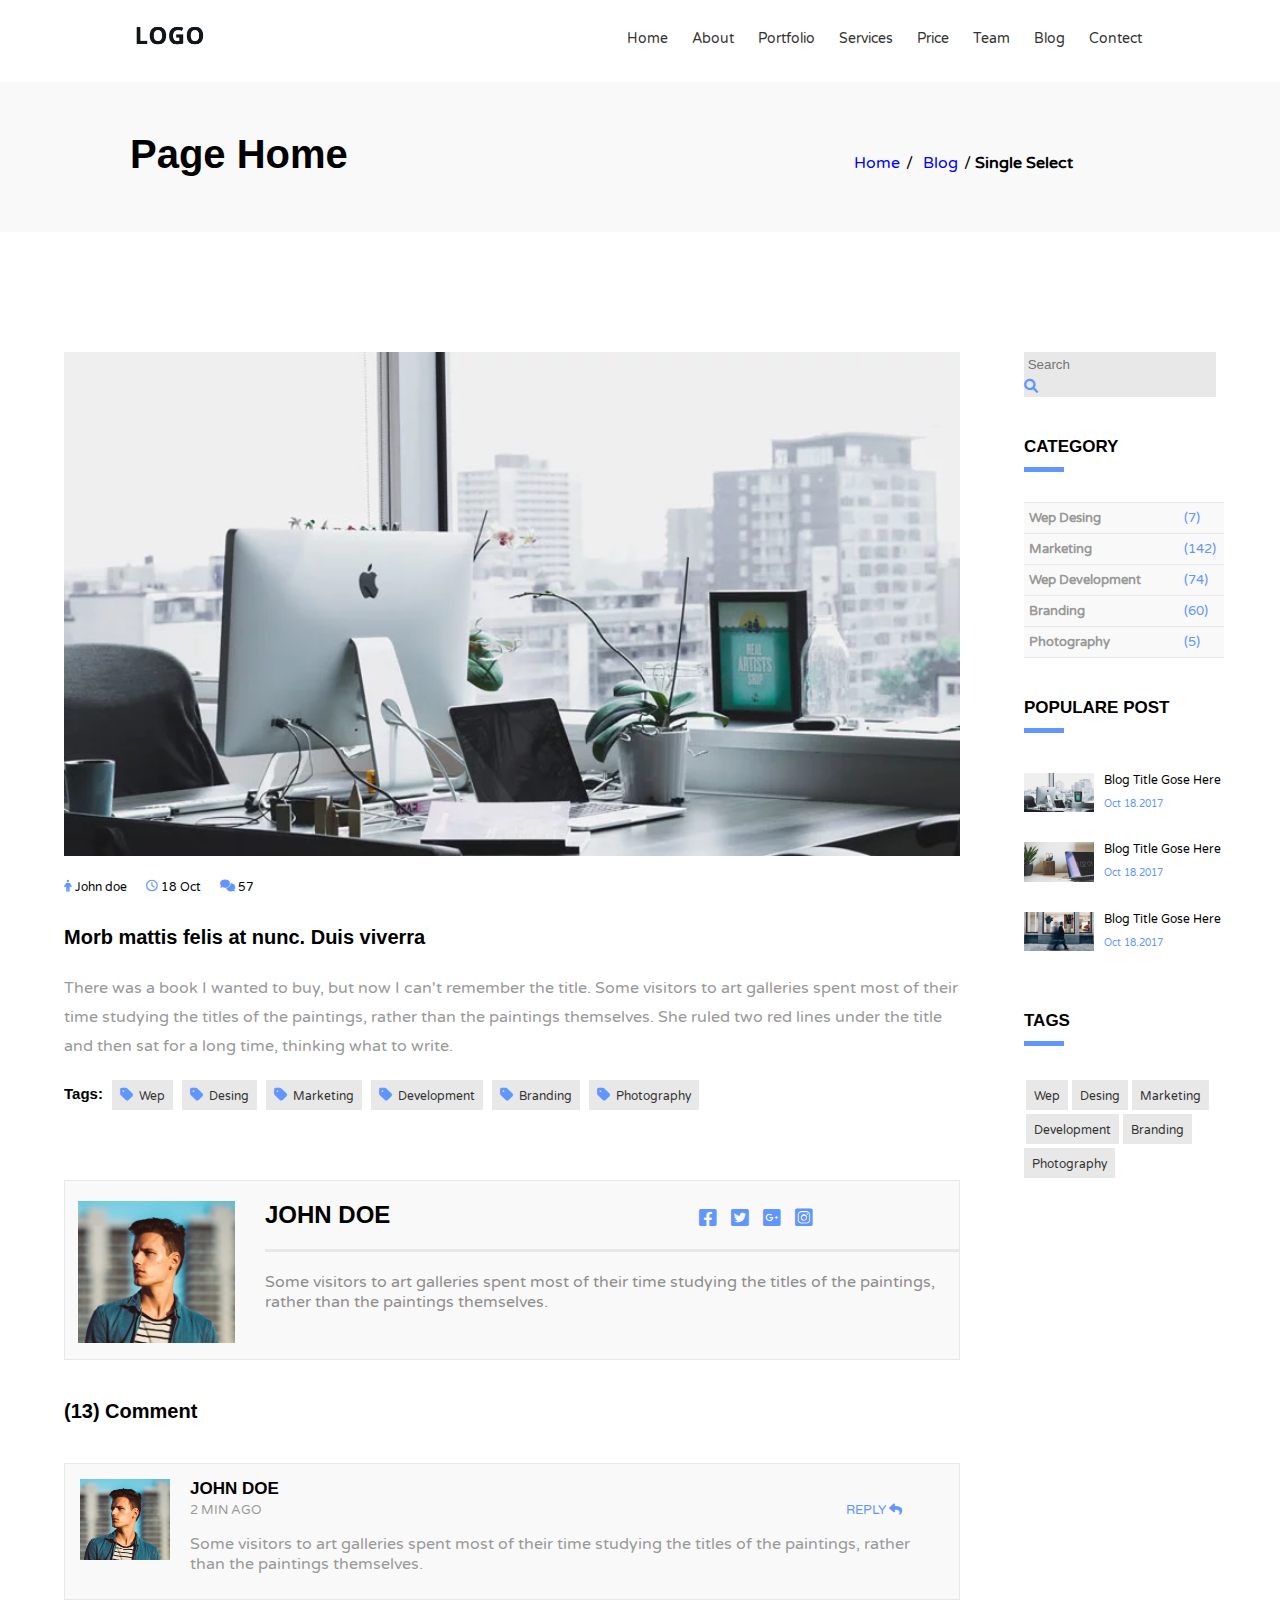
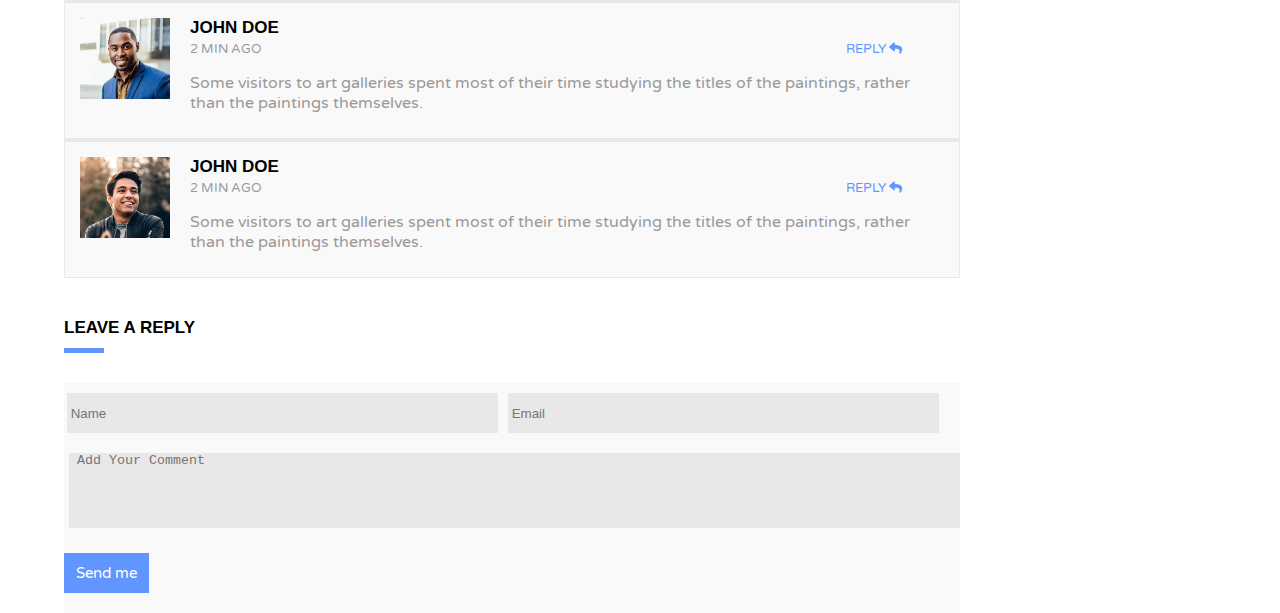
<file: blog.html>
<!DOCTYPE html>
<html>
<head>
    <meta charset='utf-8'>
    
    <title>Page Title</title>

    <link rel="preconnect" href="https://fonts.googleapis.com">
    <link rel="preconnect" href="https://fonts.gstatic.com" crossorigin>
    <link href="https://fonts.googleapis.com/css2?family=Varela+Round&display=swap" rel="stylesheet">
            <!-- Css files -->
            <link rel="stylesheet" href="./css/all.min.css">
            <link rel="stylesheet" href="./css/fontawesome.min.css">
            <link rel="stylesheet" href="css/blog.css"> 
</head>
<body>
            <!-- Header -->
            <div class="header">
                <div class="contianer">          
                     <div class="header-content">
                       <div class="logo">
                           <img src="./images/logo.webp" alt="Logo Image" draggable="false">
                      </div>
                      <ul class="nav">
                        <li class="active"><a href="#">Home</a></li>
                        <li><a href="#">About</a></li>
                        <li><a href="#">Portfolio</a></li>
                        <li><a href="#">Services</a></li>
                        <li><a href="#">Price</a></li>
                        <li><a href="#">Team</a></li>
                        <li class="dropdwon">
                            <a href="#">Blog </a>
                       <ul class="dropdwon-mnue">
                        <li><a href="blog.html">block Post</a></li>
                       </ul>
                        </li>
                        <li><a href="#">Contect</a></li>
                   </ul>
                   <div class="clear"></div>
                 </div><!-- Header-content -->
                </div>  <!-- contianer -->
            </div>  <!-- ./Header -->
            <!-- Header-center-page -->
        <div class="paner">
            <div class="heder-paner">
                <div class="paner-title">
                    <h1>Page Home</h1>
                </div>
                <div class="paner-item">
                  <p> <a href="index.html">Home</a></p>/
                  <p> <a href="blog.html">Blog</a></p>/
                    <span>single select</span>
                </div>
            </div>
        </div>
            <!-- section-body -->
            <div class="general pd-y>
            <div class="contianer">
                <div class="left">
                    <div class="lef-item">
                        <div class="left-img">
                           <img src="./images/blog/blog1.webp" alt="">                       
                        </div>
                    </div>
                    <div class="commnd">
                        <div class="commnd-item">
                           <li><i class="fa-sharp fa-solid fa-person fa-sm"></i> John doe</li>      
                           <li class="padding-two"><i class="fa-regular fa-clock fa-sm"></i> 18 Oct</li>    
                           <li><i class="fa-solid fa-comments fa-sm"></i> 57</li>                     
                        </div>
                    </div>
                    <div class="title-commnd">
                        <div class="title-item">
                        <h3 class="header-titile">Morb mattis felis at nunc. Duis viverra</h3>
                        <div class="text-title">
                            <p>There was a book I wanted to buy, but now I can't remember the title.
                                Some visitors to art galleries spent most of their time studying the titles of the paintings, rather than the paintings themselves.
                                She ruled two red lines under the title and then sat for a long time, thinking what to write.</p>
                        </div>                     
                        </div>
                    </div>
           
                    <div class="tags">
                        <div class="tags-item">
                           <h2>Tags:</h2>  
                        </div>
                        <div class="tags-title mg">
                            <i class="fa-sharp fa-solid fa-tag">  </i><p>Wep</p>   
                        </div>
                        <div class="tags-title">
                            <i class="fa-sharp fa-solid fa-tag">  </i><p>Desing</p>   
                        </div>
                        <div class="tags-title mg">
                            <i class="fa-sharp fa-solid fa-tag">  </i><p>Marketing</p>   
                        </div>
                        <div class="tags-title ">
                            <i class="fa-sharp fa-solid fa-tag">  </i><p>Development</p>   
                        </div>
                        <div class="tags-title mg ">
                            <i class="fa-sharp fa-solid fa-tag">  </i><p>Branding</p>   
                        </div>
                        <div class="tags-title ">
                            <i class="fa-sharp fa-solid fa-tag">  </i><p>Photography</p>   
                        </div>
                    </div>
                    <div class="card-tags">
                        <div class="card-img">
                            <img src="./images/team/team1.webp" alt="">
                        </div>
                        <div class="title-i">
                            <h2>John Doe</h2>
                            <i class="fa-brands fa-square-facebook fa-lg"></i>
                            <i class="fa-brands fa-square-twitter fa-lg"></i>
                            <i class="fa-brands fa-square-google-plus fa-lg"></i>
                            <i class="fa-brands fa-square-instagram fa-lg"></i>  
                            <p class="color-width"></p>  
                        </div>
                        <div class="card-title">
                            <p> Some visitors to art galleries spent most of their time studying the titles of the paintings, rather than the paintings themselves.</p>
                        </div>
                    </div>
                    <div class="comment">
                        <div class="text-comment">
                           <h2 class="comment">(13) comment</h2>    
                           <p class="colot-title"></p>                    
                        </div>
                    </div>
                    <div class="coment-person">
                        <div class="card-person">
                            <div class="person-img">
                                <img src="./images/team/team1.webp" alt="">
                            </div>
                            <div class="person">
                                <h2>John Doe</h2>
                                <p> 2 MIN AGO</p>
                               <a href="">REPLY <i class="fa-sharp fa-solid fa-reply"></i></a>  
                            </div>
                            <div class="person-title">
                                <p> Some visitors to art galleries spent most of their time studying the titles of the paintings, rather than the paintings themselves.</p>
                            </div>
                        </div>
                        <p class="color-person"></p>  
                        <div class="card-person">
                            <div class="person-img">
                                <img src="./images/team/team2.webp" alt="">
                            </div>
                            <div class="person">
                                <h2>John Doe</h2>
                                <p> 2 MIN AGO</p>
                               <a href="">REPLY <i class="fa-sharp fa-solid fa-reply"></i></a>  
                            </div>
                            <div class="person-title">
                                <p> Some visitors to art galleries spent most of their time studying the titles of the paintings, rather than the paintings themselves.</p>
                            </div>
                        </div>
                        <p class="color-person"></p> 
                        <div class="card-person">
                            <div class="person-img">
                                <img src="./images/team/team3.webp" alt="">
                            </div>
                            <div class="person">
                                <h2>John Doe</h2>
                                <p> 2 MIN AGO</p>
                               <a href="">REPLY <i class="fa-sharp fa-solid fa-reply"></i></a>  
                            </div>
                            <div class="person-title">
                                <p> Some visitors to art galleries spent most of their time studying the titles of the paintings, rather than the paintings themselves.</p>
                            </div>
                        </div>

                        <div class="title-text">
                            <div class="text">
                               <h2 class="title">Leave a reply</h2>    
                               <p class="colot-title"></p>                    
                            </div>
                        </div>
                    </div>
                      <!-- conection section -->
                      <div class="conection">
                        <div class="conection-content">
                            <div class="name">
                                <input type="text" placeholder=" Name">
                                <input type="email" placeholder=" Email" class="padd-inpu">
                            </div>
                            <div class="subject">
                                <textarea name="text" id="" cols="116" rows="5" placeholder=" Add Your Comment"></textarea>
                            </div>
                            <div class="masseage">
                                <button>Send me</button>
                            </div>
                        </div>
                      </div>
    </div>
</div>
                </div>
        <!-- section-right -->
              <div class="right">
                <div class="right-item">
                    <div class="sarech">
                        <input type="text" placeholder=" Search">
                        <i class="fa-sharp fa-solid fa-magnifying-glass fa-sm"></i>                        
                    </div>
                </div>
                <div class="title-text">
                    <div class="text">
                       <h2 class="title">category</h2>    
                       <p class="colot-title"></p>                    
                    </div>
                </div>
                <div class="list-ul">
                    <div class="text-ul">
                    <ul class="title-ul">
                        <p></p>
                        <li>wep desing</li>
                        <p></p>
                        <li>marketing</li>
                        <p></p>
                        <li>wep development</li>
                        <p></p>
                        <li>branding</li>
                        <p></p>
                        <li>photography</li>
                        <p></p>

                    </ul>                 
                    </div>
                    <div class="number-ul">
                        <p></p>
                        <a href="#">(7)</a>
                        <p></p>
                        <a href="#">(142)</a>
                        <p></p>
                        <a href="#">(74)</a>
                        <p></p>
                        <a href="#">(60)</a>
                        <p></p>
                        <a href="#">(5)</a>
                        <p></p>
                    </div>
                </div>
                <div class="pop-text title-text">
                    <div class="text">
                       <h2 class="title">populare post</h2>    
                       <p class="colot-title"></p>                    
                    </div>
                </div>
                <div class="pop">
                    <div class="pop-item">
                        <div class="pop-img">
                            <img src="./images/blog/blog1.webp" alt="">                 
                          </div>
                          <div class="pop-text">
                              <p class="pop-title">blog title gose here</p> 
                              <span>Oct 18.2017</span>               
                            </div>
                    </div>
                    <div class="pop-item">
                        <div class="pop-img">
                            <img src="./images/blog/blog2.webp" alt="">                 
                          </div>
                          <div class="pop-text">
                              <p class="pop-title">blog title gose here</p> 
                              <span>Oct 18.2017</span>               
                            </div>
                    </div>
                    <div class="pop-item">
                        <div class="pop-img">
                            <img src="./images/blog/blog3.webp" alt="">                 
                          </div>
                          <div class="pop-text">
                              <p class="pop-title">blog title gose here</p> 
                              <span>Oct 18.2017</span>               
                            </div>
                    </div>
                    <div class="title-text ">
                        <div class="text">
                           <h2 class="title">Tags</h2>    
                           <p class="colot-title"></p>                    
                        </div>
                    </div>
                    <div class="tags-left">
                        <div class="tags-title mg mg-left">
                           <p>Wep</p>   
                        </div>
                        <div class="tags-title mg mg-left">
                           <p>Desing</p>   
                        </div>
                        <div class="tags-title mg mg-left">
                            <p>Marketing</p>   
                        </div>
                        <div class="tags-title mg mg-left">
                          <p>Development</p>   
                        </div>
                        <div class="tags-title mg mg-left ">
                           <p>Branding</p>   
                        </div>
                        <div class="tags-title  mg-left">
                        <p>Photography</p>   
                        </div>
                    </div>
              </div>
        </div>
    </div>
   
</body>
</html>
</file>
<file: css/blog.css>
/* 
 1 - common styles
 2- gerenal styles
 3- sections
    3.0- header section
    3.1- home section
    3.2- About section
    3.3- Portfolio section
    3.4- serveice section
    3.5- prices section
    3.6- Team section
    3.7- blog Pae 
    3.7- contect seciotn  
    3.9 fotar
*/


/*  common  styles*/
/* 
    . contienar 
    . overlay
    . opacity hover
    . section hedar 
    . section padding
    . hover effect(left to right)
    . hover effact (top to bottom)
*/

/* overlay  */
.overlay{
    position: absolute;
    width: 100%;
    height: 100%;
    top: 0;
    left: 0;
    background-color: rgba(0, 0, 0, 0.8);
    
}

/*2-Gerneral Css style  */
*{
    margin: 0;
    padding: 0;
    box-sizing: border-box;
}
:root{
    --maincolor:#6195ff;
    --graycolor:#999;
    --bg-gray   :#f9f9f9;
    --wihtecolor:#fff;
    --bordercolor:#e8e8e8;
}

body{
    font-family: 'Varela Round', sans-serif;
}
.contianer{
    width: 80%;
    margin: auto;
}
.clear{
    clear: both;
}

h1 , h2 ,h3 ,h4 , h5 , h6{
    font-family: montserrat,sans-serif;
}
a{
    text-decoration: none;
}
button{
    font-family: inherit;
}
.pd-y{
    padding: 120px 0;
}
.mg-bbottom{
    margin-bottom: 10px;
}
/*     . opacity hover */
.hover-opacity{
    transition: opacity .5s;
}
.hover-opacity:hover{
    opacity: 0.8;
} 

.ltr-effect,.tp-effect{
    position: relative;
}
.ltr-effect:after ,.tp-effect:after{
    position: absolute;
    content: "";
    top: 0;
    left: 0;
    right: 0;
    bottom: 0;
    background: #333 ;
    z-index: -1;
}
.ltr-effect:after{
    width: 0;
    transition: width 0.5s;
}

.ltr-effect:hover:after{
    width: 100%;

}

.tp-effect:after{
    width: 100%;
    height: 0;
    transition: height 0.5s;
}
.tp-effect:hover:after{
    height: 100%;
  
}
/* 3- section styles */
/* 3.0 -header */
.header{
    width:100%;

}

.header .logo{
    width: 40%;
    float: left;
}
.header .logo img{
    width: 20%;
    margin-top: 15px;
}
.header .nav{
    width: 60%;
    float: left;
    list-style: none;
    text-align: right;
}
.header .nav >li{
 display: inline-block;
 text-align: right;

} 
.header .nav> li > a{
    color: var(--wihtecolor);
    display: block;
    padding:30px  10px;
    font-size: 14px;
    color: #333;
    
}
.header .nav >li> a.active:after ,
.header .nav >li >a:after{
    content: "";
    display: block;
    height: 3px;
    margin-top: 2px;
    background-color:var(--maincolor);
    transition: width 0.5s;
}
.header .nav >li >a.active:after{
    width: 100%;
}
.header .nav> li >a:after{
    width: 0;
}
.header .nav >li> a:hover::after{
    width: 100%;
}
.dropdwon{
    position: relative;
   
}
.dropdwon-mnue{
    position: absolute;
    background: var(--maincolor);
    width: 150px;
    text-align: center;
    left: -50%;
    top: 70%;
    opacity: 0;
    visibility: hidden;
    transition: opacity 0.5s, visibility 0.5s;
}
.dropdwon:hover .dropdwon-mnue{
    opacity: 1;
    visibility: visible;
    
}
.dropdwon-mnue a{
    padding:10px;
    color: var(--wihtecolor);
    display: block;
}
.home{
    height: 100vh;
    background-image: url(../images/background/background1.webp);
    background-size: cover;      /* css3*/
    position: relative;
}

.home .title{
    color: var(--wihtecolor);
    font-size: 2.1rem;
    text-transform:uppercase;
}
.home-content{
    position: absolute;
    width: 65%;
    top: 50%;
    left: 50%;
    transform: translate(-50%,-50%);
    text-align: center;
}
.home-desc{
    color:var(--wihtecolor);
    margin: 10px 0;
    letter-spacing: 2px;
    line-height: 1.5;
}
.home .btn{
    min-width: 160px;
    padding: 15px 0;
    border-radius: 5px;
    border: 0;
    cursor: pointer;
    font-size: 18px;
}
.home .btn-start{
    margin-right: 10px;
    background-color: var(--wihtecolor);
}
.home .btn-learn{
    background-color: var(--maincolor);
    color: var(--wihtecolor);
}
.section-header{
    text-align: center;
    margin-bottom: 30px;

}
.section-header .line{
    display: block;
    height: 5px;
    width: 60px;
    margin: auto;
    background-color: var(--maincolor);
    margin: 0 auto 70px auto;
}
.section-header .section-title{
    font-size: 35px;
    text-transform: capitalize;
    margin: 10px;
}
.heder-paner{
    background: #f9f9f9;
    overflow: hidden;
    height: 150px;
    padding: 50px 130px;
}
.paner-title{
    display: inline-block;
    width: 70%;
}

.paner-item{
    display: inline-block;
}
.paner-title h1{
    font-size: 40px;
}
.paner-item p{
    display: inline-block;
}
.paner-item p a{
   color: blue;
}
.paner-item  a{
    padding: 0 6px;
 }
 .paner-item  span{
    text-transform: capitalize;
    font-weight: bold;
 }

.general{
    padding-top: 120px;
}

.left{
    overflow: hidden;
}
.left{
    float: left;
    width:70%;
    margin:  0 5%;
}
.right{
    float: left;
    width: 15%;
    height: 190%;
}
.left-img img{
    width: 100%;
}
.right-item{
    background: #e8e8e8;
}
.right-item input{
    background: #e8e8e8;
    border: 0;
    height:25px;
}
.right-item i{
  color: #6195ff;
  width: 15px;
}
.title-text{
    padding: 30px 0;
}

.text h2{
    text-transform: uppercase;
    font-size: 17px;
    padding: 10px 0;
}
.text p{
    height: 5px;
    width: 40px;
    background: #6195ff;
}
/* list-ul */
.list-ul{
    background: #f9f9f9;
    width: 200px;
}
.list-ul .text-ul{
    width: 160px;
}
.text-ul{
    float: left;

}
.text-ul ul{
 list-style: none;


}
.text-ul li{
 padding: 7px 0;
 font-size: 13px;
 text-transform: capitalize;
 color: #999;
 font-weight: bold;
 margin-left: 5px;


}
.list-ul p{
    width: 200px;
    height: 1px;
    background: #e8e8e8;
}
.number-ul a{
    padding: 7px 0;
    display: block;
    font-size: 13px;
    color: #6195ff;
}

/* pop-ul */
.pop{
    width: 200px;
}
.pop-item{
    display:inline-block;
    padding: 10px 0;
}
.pop-img{
    float: left;
}
.pop img{
    width: 80px;
    padding-right: 10px;
}
.pop-text{
    float: left;
}
.pop-text .pop-title{
    font-size: 12px;
    text-transform: capitalize;
    padding-bottom: 5px ;
}
.pop-text span{
    font-size: 10px;
    color: #6195ff;
}
.commnd{
    padding: 0;
    margin: 0;
}
.commnd-item{
padding-top: 15px;

}
.commnd-item li{
   list-style: none;
   display: inline-block;
   font-size: 12px;
   padding-right: 15px;
}
.commnd-item i{
 color: #6195ff;
font-size: 12px;
 }
 .title-commnd{
    padding-top: 30px;
 }
 .title-item h3{
    padding-bottom: 25px;
    font-size: 20px;
 }
 .text-title{
    line-height: 1.8;
    color: #999;
 }
 .tags{
    padding-top: 20px;
    padding-bottom: 100px;

 }

 .tags-item{
    float: left;
    
 }
 .tags-title{
    float: left;
    background:#e8e8e8;
    padding: 5px 5px;
    text-align: justify;
    transition: color 0.5s;

 }
 .tags-title i{
    color: #6195ff;
    font-size: 15px;
    margin:0 3px;
    display: inline-block;
    transition: color 0.5s;
}
.tags-item h2{
    background: #fff;
    font-size: 15px;
    padding-top: 5px;
}
 .tags-title p{
    font-size: 12px;
    color: #333;
    font-weight: normal;
    text-transform:capitalize;
    margin:0 3px;
    display: inline-block;
    transition: color 0.5s;
 }
.mg{
    margin: 0 1%;
}
.tags-left{
    float: left;
    width: 200px;
}

.mg-left{
    margin-top: 2%;
}
.tags-title:hover{
    background: #6195ff;
}
.tags-title:hover p{
    color: #fff
}
.tags-title:hover i{
    color: #333
}
.card-tags
{
    border: 1px solid #e8e8e8;
    padding: 20px 0;
    height: 180px;
    background: #f9f9f9;
}
.card-img{
    float: left;
    width: 200px;
    padding-right: 10px;
    
}
.card-img img{
    width:200px ;
    padding-right: 30px;
     padding-left: 13px;
}
.title-i h2{
    display: inline-block;
    padding-bottom: 20px;
    padding-right: 300px;
    text-transform: uppercase;
}
.title-i i{
color: #6195ff;
padding: 0 5px;
}
.color-width{
    margin-left: 200px;    
    height: 3px;
    background: #e8e8e8;
}
.card-title{
    padding-top: 20px;
}
.card-title p{
    color: rgb(143, 142, 142);
}
.comment{
    padding: 20px 0;
}
.text-comment{
    text-transform: capitalize;
}
.text-comment h2{
    font-size: 20px;
}

.coment-person{
    
}
.card-person{
    padding: 15px 15px;
}
.person-img{
    float: left;
}
.person-img img{
    width: 110px;
    padding-right: 20px;
}
.person{
    padding-bottom: 15px;
}
.person h2{
    display: inline-block;
    padding-right: 10px;
    text-transform: uppercase;
    font-size: 17px;
}
.person p{
    display: inline-block;
    padding-right: 580px;
    font-size: 13px;
    color: #999;
}
.person a{
    display: inline-block;
    font-size: 13px;
    color: #6195ff;
}
.person-title p{
    display: inline;
    color: #999;
}
.card-person:hover{
    background: #e8e8e8;
    border: 1px solid #6195ff;
}
.card-person:hover h2{
   color: #6195ff;
}

 .card-person:hover a{
    color: blue;
 }
 
 .card-person{
padding-bottom: 25px; 
border: 1px solid #e8e8e8;
background-color: #f9f9f9;
}
 .color-person{
    width: 100%;
    height: 2px;
    background: #e8e8e8;
 }
.conection{
background: #f9f9f9;
padding-bottom: 20px;
height: 100%;
}
.name{
    padding-top: 10px;
}
.conection-content input{
    margin: 0 3px;
    width: 431px;
    height: 40px;
    background: #e8e8e8;
    border: 0;
}
.subject{
    padding: 20px 5px;
    
}
.subject textarea{
    background: #e8e8e8;
    border: 0;
    
}
.masseage{
    padding-right: 5px;
}
.masseage button{
  
    width: 85px;
    height: 40px;
    background: #6195ff;
    color: #fff;
    margin-right: 5px;
    font-size:15px;
    border: 0;
}
</file>
